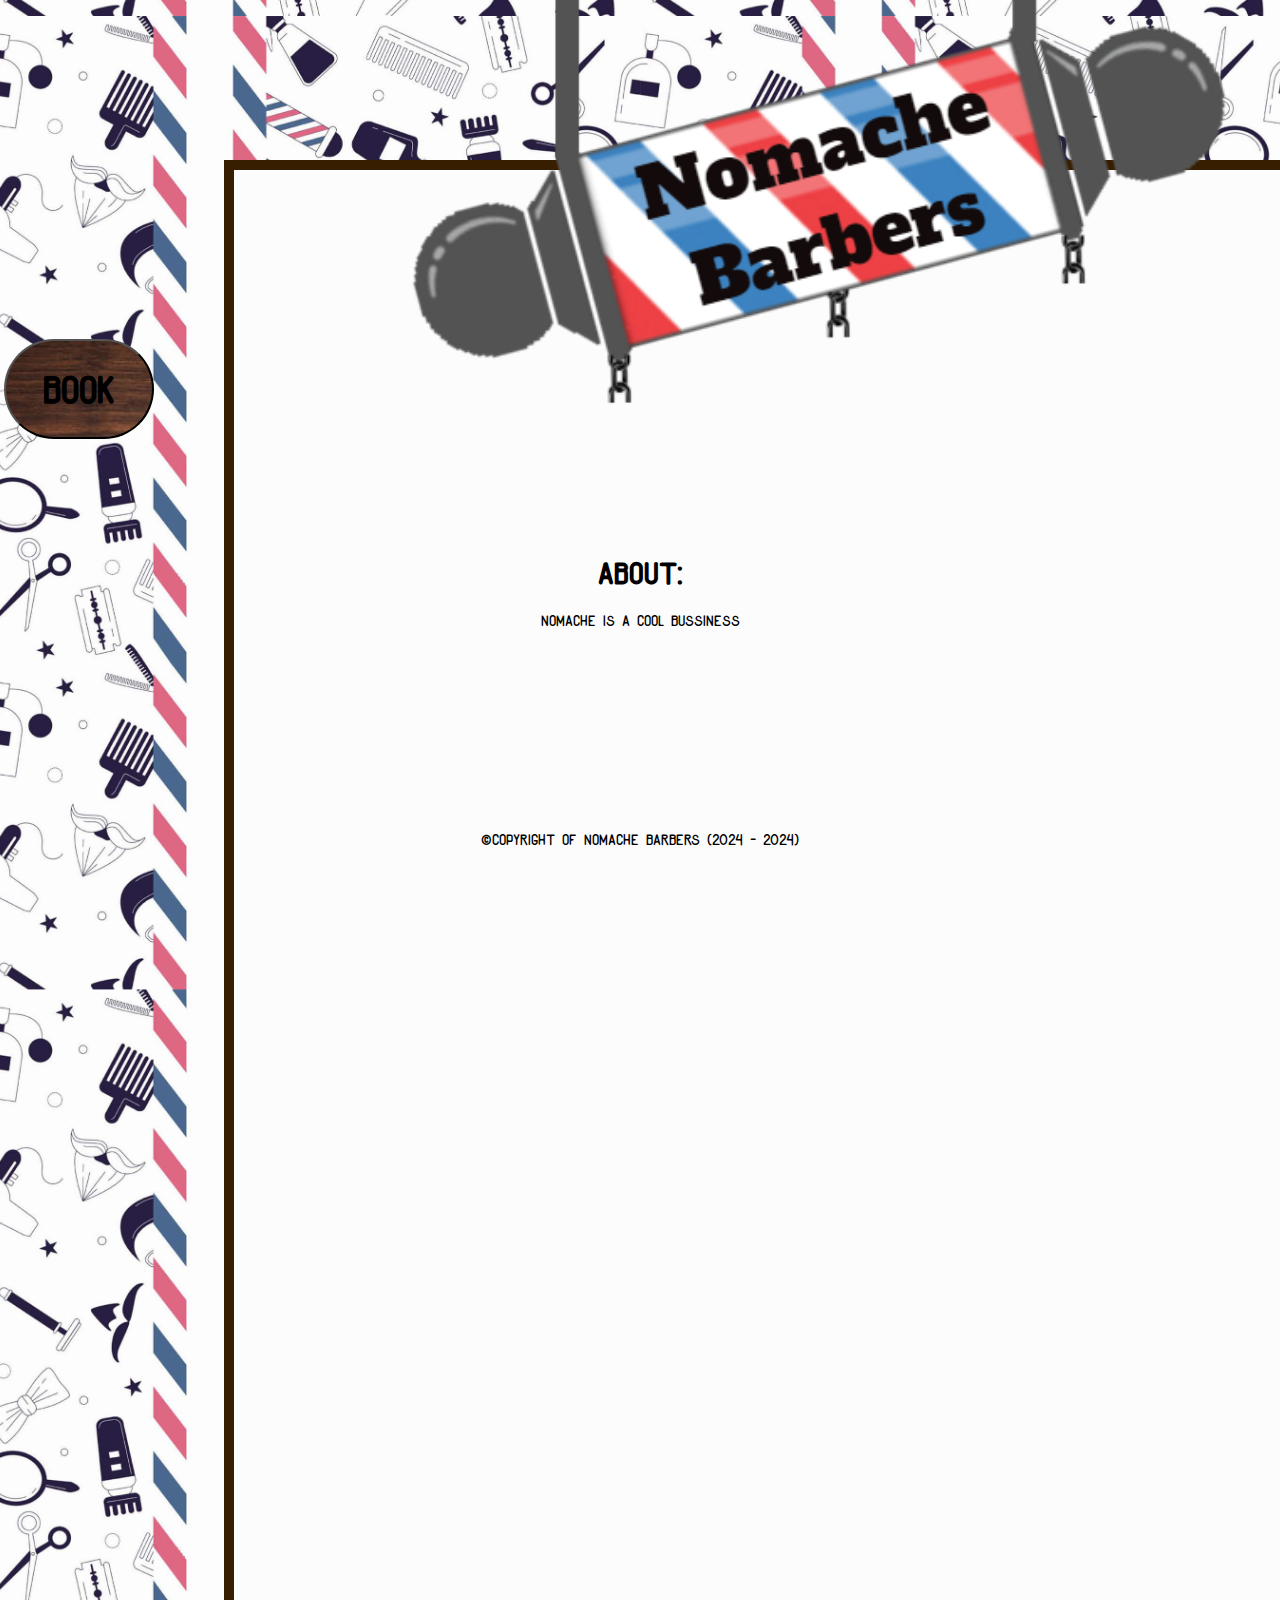
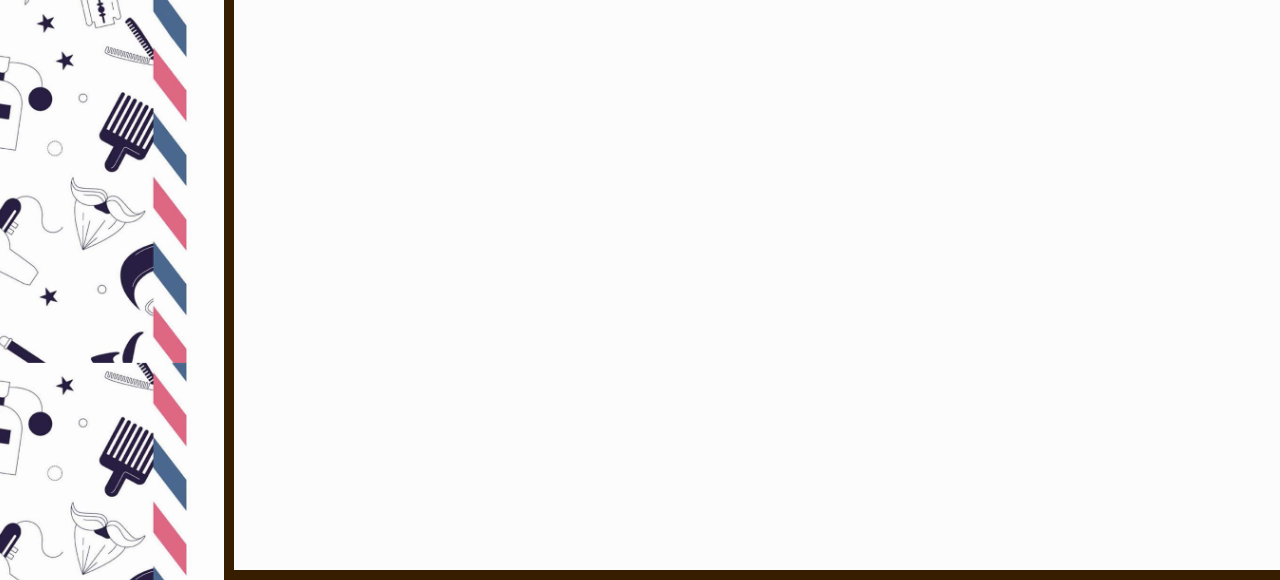
<file: index.html>
<!DOCTYPE html>
<html>
  <head>
    <meta charset="utf-8">
    <meta name="viewport" content="width=device-width">
    <title>nomachebarbers.com</title>
    <link href="styles/style.css" rel="stylesheet" type="text/css"/>
    <script src="javascript/switch_pages.js" type = 'text/javascript'></script>

  </head>
    <body>
        <div class = 'background'></div>
    <main>

        <e id = 'top_bar_element' class= "top_bar_set">
          <img draggable="false" src = "images/test_barbers.png" class = 'top_img'>
          <button class = "home_button" onclick = "open_home()">Home</button>
          <button class = "phone_button" >Phone</button>
          <button class = "book_button" onclick = "open_booking()">Book</button>
        </e>

        <center>
        <br><br><br><br><br><br><br><br><br><br>
        <br><br><br><br><br><br><br><br><br><br>
        <br><br><br><br><br><br><br><br><br><br>

        <h1>About:</h1>
        <p>Nomache is a cool bussiness</p>
        </center>

    </main>
 
    <footer>
<center>

    <br><br><br><br><br><br><br><br><br><br>
<p>&#169;Copyright of Nomache Barbers (2024 - 2024)</p>
</center>
    </footer>
  </body>
</html>
</file>
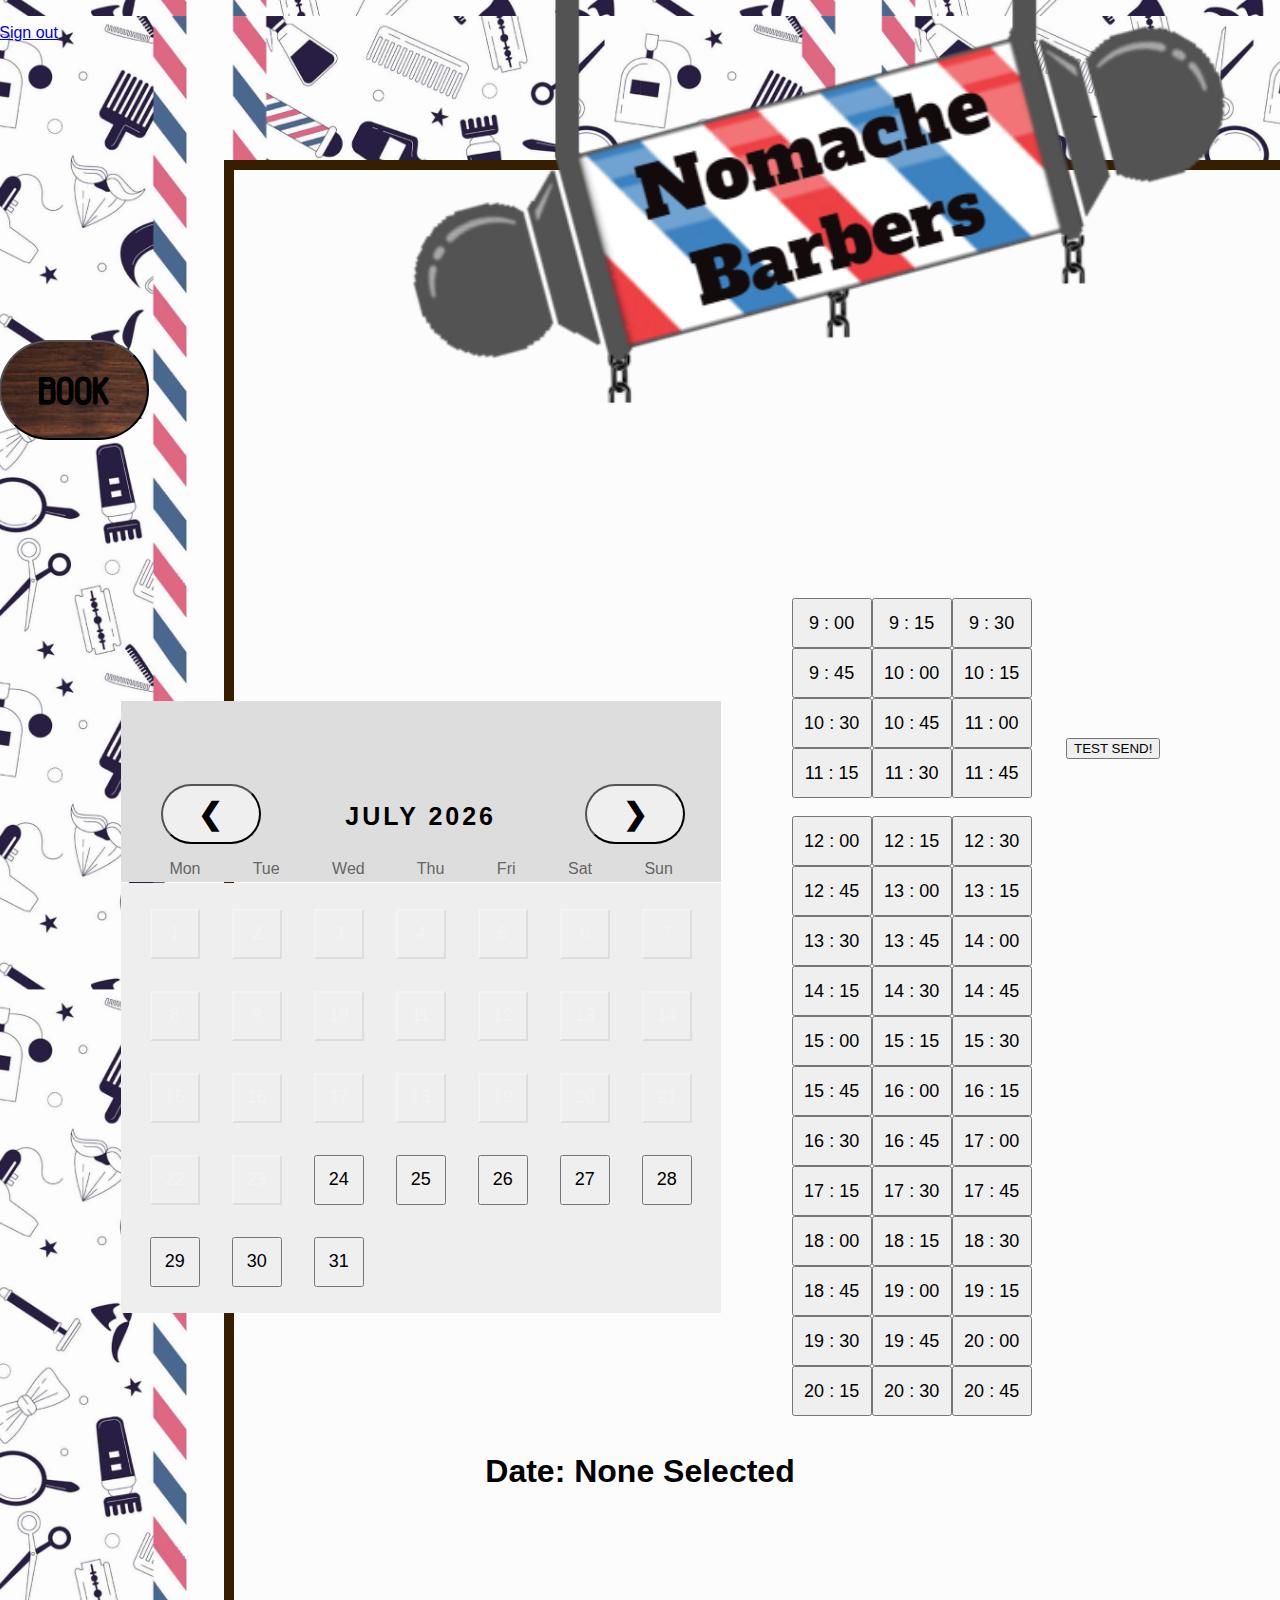
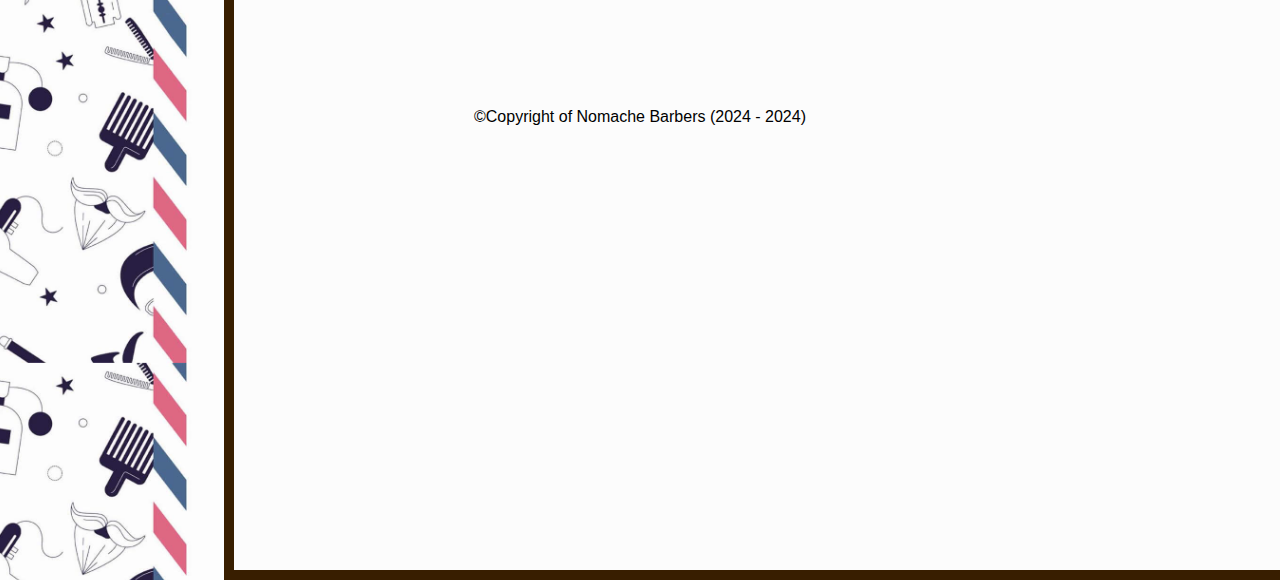
<file: booking.html>
<!DOCTYPE html>
<html>
  <head>
    <meta name="referrer" content="no-referrer-when-downgrade">
    <meta name="Cross-Origin-Opener-Policy" content="same-origin-allow-popups">

    <script src="https://ajax.googleapis.com/ajax/libs/jquery/3.5.1/jquery.min.js"></script> 
    <script src="https://apis.google.com/js/platform.js" async defer></script>
    <meta name="google-signin-client_id" content="YOUR_CLIENT_ID.apps.googleusercontent.com">
    <script src="https://apis.google.com/js/platform.js?onload=renderApp" async defer></script>
    <meta charset="utf-8">
    <meta name="viewport" content="width=device-width">
    <title>nomachebarbers.com</title>
    <link href="styles/style.css" rel="stylesheet" type="text/css"/>
    <link href="styles/booking.css" rel="stylesheet" type="text/css"/>

    <script src="https://apis.google.com/js/platform.js" async defer></script>
    <script src="https://accounts.google.com/gsi/client" async defer></script>

    <script type="module">
      import { Octokit } from "https://esm.sh/@octokit/rest";
      import { createBasicAuth } from "https://esm.sh/@octokit/auth-basic";
      

      const message = 'testing';
      var content = 'BEANS!!!!!!';
      const OWNER_NAME = 'NomacheBarbers';
      const REPO_NAME = 'BarberShopData';
      const FILE_PATH = 'data.json';
      const auth = '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';
      const branch = 'master';

      const octokit = new Octokit({
            auth: auth
          });




      async function getFileContent(owner, repo, filePath, ref = 'master') {
      try {
    const response = await octokit.repos.getContent({
      owner,
      repo,
      path: filePath,
      ref
    });

    // Decode the base64 content
    const content = atob(response.data.content);//Buffer.from(response.data.content, 'base64').toString();

    console.log(`File content for ${filePath}:`);
    console.log(content);
  } catch (error) {
    console.error('Error fetching file content:', error.message);
  }
}

// Usage example
//getFileContent('NomacheBarbers', 'BarberShopData', 'data.json');

window.get_booking_data2 = getFileContent;
    </script>
    
    </script>

    <script>
      function handleCredentialResponse(response) {
          decodeJwtResponse(response.credential);
      }
  </script>



    <script src="javascript/signin.js" type = 'text/javascript'></script>
    <script src="javascript/switch_pages.js" type = 'text/javascript'></script>
    <script src="javascript/booking.js" type = 'text/javascript'></script>


  </head>
    <body>
        <div class = 'background'></div>
    <main>

      <meta name="google-signin-client_id" content="136068126104-vttc1k20f36cqg6q4el9q5atba4lsv5t.apps.googleusercontent.com">
      <div class="g-signin2" data-onsuccess="onSignIn"></div>
      <a href="#" onclick="signOut();">Sign out</a>
        
      <e id = 'top_bar_element' class= "top_bar_set">
        <img draggable="false" src = "images/test_barbers.png" class = 'top_img'>
        <button class = "home_button" onclick = "open_home()">Home</button>
        <button class = "phone_button" >Phone</button>
        <button class = "book_button" onclick = "open_booking()">Book</button>
      </e>

    </main>

    <br><br><br><br><br><br><br><br><br><br>
    <br><br><br><br><br><br><br><br><br><br>
    <br><br><br><br><br><br><br><br><br><br>
    <center>

    <div class = 'container'>

        <div>
          <div class="weekdays">
            <p id = 'month_name' class = 'monthp'>January</p>

            <e class="month" id = 'month'>
              <button id = 'prev' class = 'prev' onclick = "change_month(-1)">&#10094;</button>
              <button id = "next" class = "next" onclick = "change_month(1)">&#10095;</button>
            </e>
            <li>Mon Tue Wed Thu Fri Sat Sun</li>

          </div>
          <ul class="days" id = 'day'>
          </ul>
        </div>



          <ul class="times" id = 'times'>
            <div id = 'morning'></div>
            <br>
            <div id = 'afternoon'></div>
        </ul>

    </div>

    <button onclick = "window.get_booking_data2('NomacheBarbers', 'BarberShopData', 'data.json');">TEST SEND!</button>
    
    <h1 id = 'total_string'>Date: None Selected</h1>
</center>
 
    <footer>
<center>

    <br><br><br><br><br><br><br><br><br><br>
<p>&#169;Copyright of Nomache Barbers (2024 - 2024)</p>
</center>
    </footer>
  </body>
</html>
</file>
<file: styles/style.css>
@font-face {
  font-family: 'barbershop';
  src: URL('../fonts/barter/BarterRegular-VGKey.otf') format('truetype');
}


html{
    font-family: Arial, Helvetica, sans-serif;
    background-color: #ffffff;
    margin: 1rem -0.55rem;
    background-image: url("../images/bg1.jpg"); 
    background-repeat: repeat;
    background-size: 50%;

    font-family: 'barbershop';

    overflow-x: hidden; /* Hide horizontal scrollbar */

    scrollbar-face-color: var(--scrollbar_color);
  scrollbar-base-color: var(--scrollbar_color);
/* scrollbar-3dlight-color: var(--scrollbar_color); */
  scrollbar-highlight-color: var(--scrollbar_color);
  scrollbar-track-color: var(--scrollbar_bg_color);
  scrollbar-arrow-color: var(--scrollbar_bg_color);
  scrollbar-shadow-color: hsl(240.0, 0%, 80%);
  scrollbar-darkshadow-color: hsl(240.0, 0%, 80%);
  }


  ::-webkit-scrollbar { width: 15px; height: 3px;}
  /*cool little top scroll bar area bumps*/
  ::-webkit-scrollbar-button { background-color: var(--scrollbar_bumb_color); border-radius: 0px; height: 8px;}
  /**/
  ::-webkit-scrollbar-track {  background-color: var(--scrollbar_bg_color);}

  ::-webkit-scrollbar-track-piece { background-color: var(--scrollbar_bg_color); background-image: url("../images/pattern.jpg");}
  ::-webkit-scrollbar-thumb { height: 50px; background-color: var(--scrollbar_color); border-radius: 0px; }
  ::-webkit-scrollbar-corner { background-color: var(--scrollbar_color);}
  ::-webkit-resizer { background-color: var(--scrollbar_color);}

:root {
    --sidebar_bg_color: #fafafa;
    --scrollbar_color: hsl(0, 49%, 7%);
    --scrollbar_bumb_color : hsl(279, 100%, 4%);
    --scrollbar_bg_color: hsl(219, 100%, 77%);
}
  

.container{
    display: inline-flex; 
    flex-wrap: wrap; 
    align-items: center; 
    justify-content: center; 
}

@keyframes top_img_animation{
  0% {top: -40rem;
  }
  100% {top: -14rem;
  }
}

.top_bar_set{
  animation-duration: 1s;
  animation-name: top_img_animation;
  position: absolute;
  top: -14rem;
  left: 25%;
}

.top_img{
  width: 1000px;
  -khtml-user-select: none;
  -o-user-select: none;
  -moz-user-select: none;
  -webkit-user-select: none;
   user-select: none;
   margin-bottom: -10rem;
}

.home_button{
  border-radius: 60px;
  z-index: 1;

  background-image: url("../images/button_bg1.jpg");

  width: 150px;
  height: 100px;

  font-size: 40px;
  font-weight: bolder;
  font-family: 'barbershop';

  position:relative;

  margin-left: -777px;
  top: 10rem;
}

.phone_button{
  border-radius: 60px;
  z-index: 1;

  background-image: url("../images/button_bg1.jpg");

  width: 150px;
  height: 100px;

  font-size: 40px;
  font-weight: bolder;
  font-family: 'barbershop';

  position:relative;

  margin-left: 4.2rem;
  top: 6rem;
}

.book_button{
  border-radius: 60px;
  z-index: 1;

  background-image: url("../images/button_bg1.jpg");

  width: 150px;
  height: 100px;

  font-size: 40px;
  font-weight: bolder;
  font-family: 'barbershop';

  position:relative;

  margin-left: 5rem;
  top: 3rem;
}



.background{
  background-color: rgb(252, 252, 252);
  height: 2000px;
  width: 1500px;
  position: absolute;
  justify-content: center;
  align-self: center;
  align-items: center;
  z-index: -1;
  left: 14rem;
  top: 10rem;

  border-color: rgb(56, 30, 0);
  border-width: 10px;
  border-style: solid;
}

select{
  width: 200px;
  height: 100px;
  font-size: 50px;
  font-weight: bolder;
}

label{
  font-size: 60px;
  margin-right: 1rem;
  margin-left: 1rem;
}
</file>
<file: styles/booking.css>
body {font-family: Verdana, sans-serif;}

/* Month header */
.month {
  padding: 10px 40px;
  margin-bottom: 1rem;
}


.monthp {
  color: black;
  font-size: 25px;
  text-transform: uppercase;
  letter-spacing: 3px;
  text-align: center;
  text-overflow: initial;
  text-overflow: ellipsis;
  white-space: nowrap;
  font-weight: bolder;
  z-index: 1;
  position:relative;
  top: 4.5rem;
  pointer-events: none;
}

/* Previous button inside month header */
.month .prev {
  padding-top: 10px;
  margin-right: 10rem;
  width: 100px;
  height: 60px;
  margin-bottom: 1rem;
  border-radius: 60px;
  font-size: 30px;
  font-weight: bolder;
  padding: 0.5rem;
}

/* Next button */
.month .next {
  padding-top: 10px;
  margin-left: 10rem;
  width: 100px;
  height: 60px;
  border-radius: 60px;
  font-size: 30px;
  font-weight: bolder;
  padding: 0.5rem;
}

/* Weekdays (Mon-Sun) */
.weekdays {
  margin-bottom: 1px;
  padding: 4px 0px;
  background-color:#ddd;
  width: 600px;
}

.weekdays li {
  display: inline-block;
  margin-left: 1px;
  color: #666;
  word-spacing: 3rem;

}

/* Days (1-31) */
.days {
  padding: 10px 0;
  background: #eee;
  margin: 1px;
  max-width: 600px;
  display:block;
  left: center;

}


.day_button{
    width: 50px;
    height: 50px;
    font-size: large;
    margin: 1rem;
}

.non_day_button{
    width: 50px;
    height: 50px;
    font-size: large;
    margin: 1rem;
    pointer-events: none;
    color: #ffffff41;
    border-color: #ffffff41;
    
}

.empty_button{
    width: 50px;
    height: 50px;
    font-size: large;
    margin: 1rem;
    visibility: hidden;
}


.calandar{
    display:flex;
}


.times_button{
    width: 80px;
    height: 50px;
    font-size: large;
}

.times{
    max-width: 300px;
    display:grid;
}
</file>
